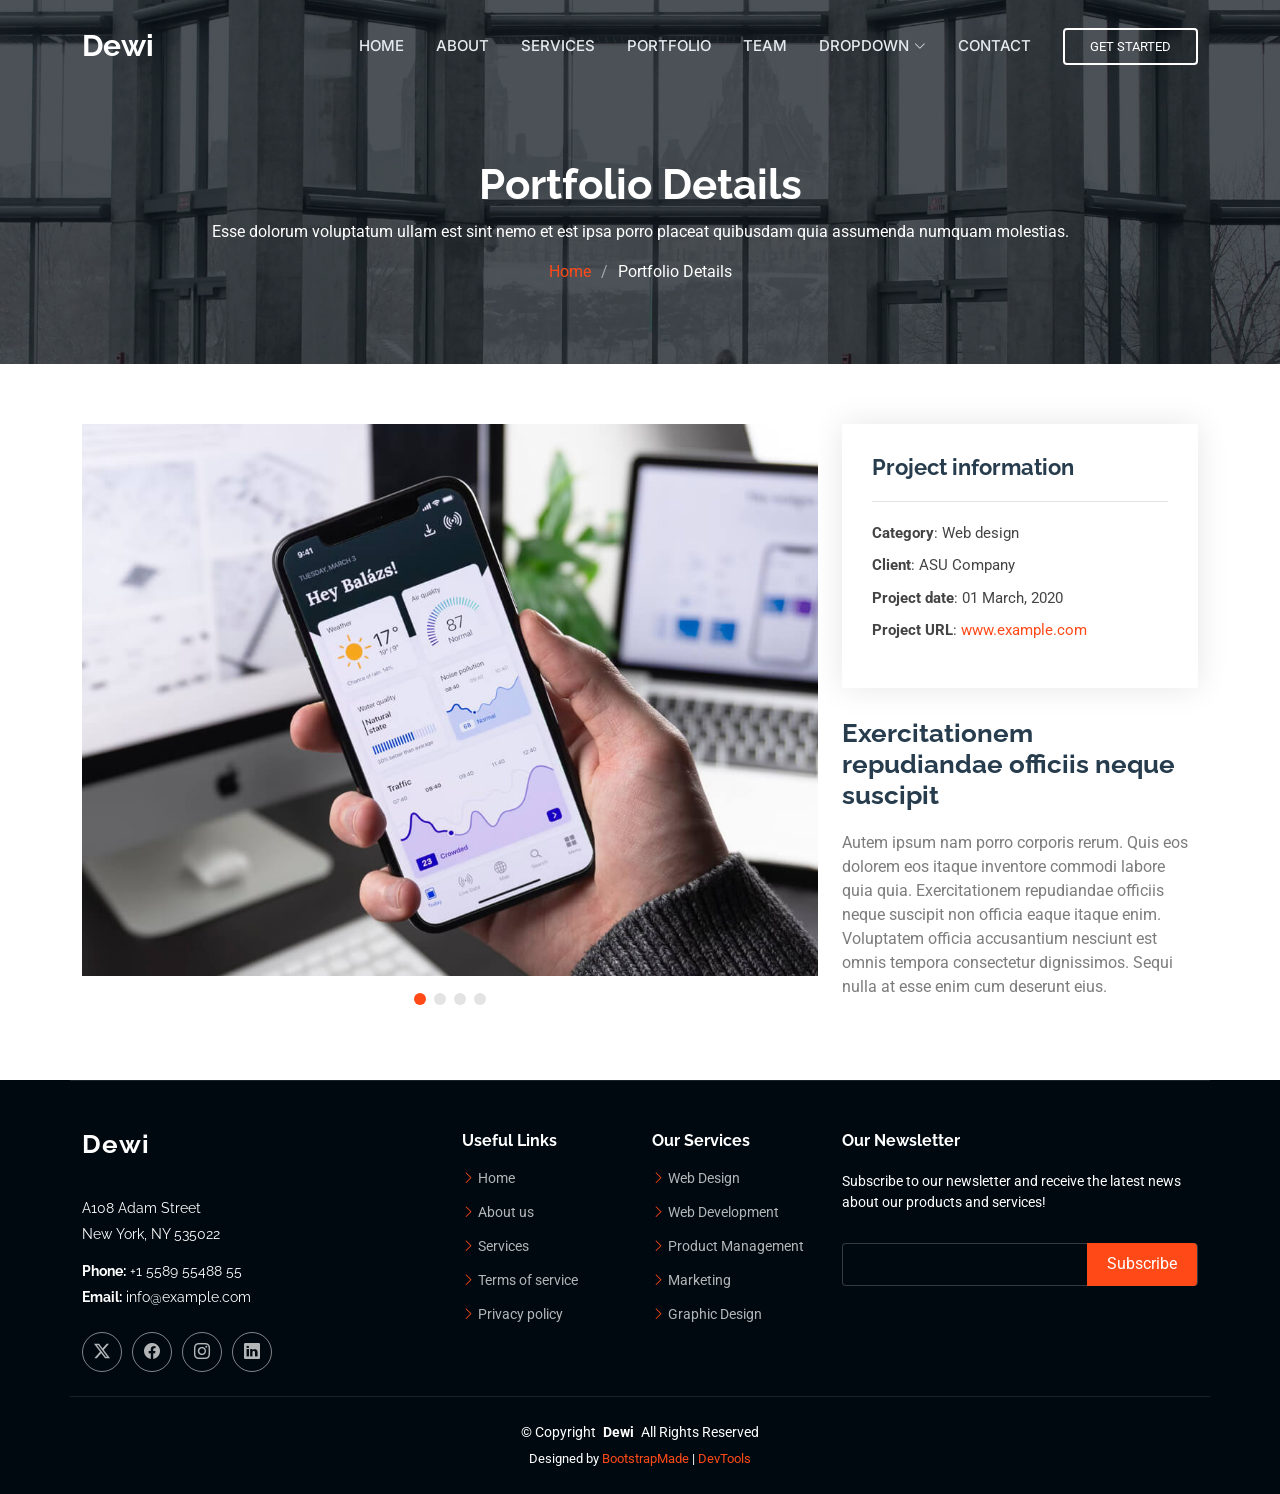
<file: portfolio-details.html>
<!DOCTYPE html>
<html lang="en">

<head>
  <meta charset="utf-8">
  <meta content="width=device-width, initial-scale=1.0" name="viewport">
  <title>Portfolio Details - Dewi Bootstrap Template</title>
  <meta name="description" content="">
  <meta name="keywords" content="">

  <!-- Favicons -->
  <link href="assets/img/favicon.png" rel="icon">
  <link href="assets/img/apple-touch-icon.png" rel="apple-touch-icon">

  <!-- Fonts -->
  <link href="https://fonts.googleapis.com" rel="preconnect">
  <link href="https://fonts.gstatic.com" rel="preconnect" crossorigin>
  <link href="https://fonts.googleapis.com/css2?family=Roboto:ital,wght@0,100;0,300;0,400;0,500;0,700;0,900;1,100;1,300;1,400;1,500;1,700;1,900&family=Raleway:ital,wght@0,100;0,200;0,300;0,400;0,500;0,600;0,700;0,800;0,900;1,100;1,200;1,300;1,400;1,500;1,600;1,700;1,800;1,900&family=Inter:wght@100;200;300;400;500;600;700;800;900&display=swap" rel="stylesheet">

  <!-- Vendor CSS Files -->
  <link href="assets/vendor/bootstrap/css/bootstrap.min.css" rel="stylesheet">
  <link href="assets/vendor/bootstrap-icons/bootstrap-icons.css" rel="stylesheet">
  <link href="assets/vendor/aos/aos.css" rel="stylesheet">
  <link href="assets/vendor/glightbox/css/glightbox.min.css" rel="stylesheet">
  <link href="assets/vendor/swiper/swiper-bundle.min.css" rel="stylesheet">

  <!-- Main CSS File -->
  <link href="assets/css/main.css" rel="stylesheet">

  <!-- =======================================================
  * Template Name: Dewi
  * Template URL: https://bootstrapmade.com/dewi-free-multi-purpose-html-template/
  * Updated: Aug 07 2024 with Bootstrap v5.3.3
  * Author: BootstrapMade.com
  * License: https://bootstrapmade.com/license/
  ======================================================== -->
</head>

<body class="portfolio-details-page">

  <header id="header" class="header d-flex align-items-center fixed-top">
    <div class="container-fluid container-xl position-relative d-flex align-items-center">

      <a href="index.html" class="logo d-flex align-items-center me-auto">
        <!-- Uncomment the line below if you also wish to use an image logo -->
        <!-- <img src="assets/img/logo.png" alt=""> -->
        <h1 class="sitename">Dewi</h1>
      </a>

      <nav id="navmenu" class="navmenu">
        <ul>
          <li><a href="#hero">Home</a></li>
          <li><a href="#about">About</a></li>
          <li><a href="#services">Services</a></li>
          <li><a href="#portfolio">Portfolio</a></li>
          <li><a href="#team">Team</a></li>
          <li class="dropdown"><a href="#"><span>Dropdown</span> <i class="bi bi-chevron-down toggle-dropdown"></i></a>
            <ul>
              <li><a href="#">Dropdown 1</a></li>
              <li class="dropdown"><a href="#"><span>Deep Dropdown</span> <i class="bi bi-chevron-down toggle-dropdown"></i></a>
                <ul>
                  <li><a href="#">Deep Dropdown 1</a></li>
                  <li><a href="#">Deep Dropdown 2</a></li>
                  <li><a href="#">Deep Dropdown 3</a></li>
                  <li><a href="#">Deep Dropdown 4</a></li>
                  <li><a href="#">Deep Dropdown 5</a></li>
                </ul>
              </li>
              <li><a href="#">Dropdown 2</a></li>
              <li><a href="#">Dropdown 3</a></li>
              <li><a href="#">Dropdown 4</a></li>
            </ul>
          </li>
          <li><a href="#contact">Contact</a></li>
        </ul>
        <i class="mobile-nav-toggle d-xl-none bi bi-list"></i>
      </nav>

      <a class="cta-btn" href="index.html#about">Get Started</a>

    </div>
  </header>

  <main class="main">

    <!-- Page Title -->
    <div class="page-title dark-background" data-aos="fade" style="background-image: url(assets/img/page-title-bg.webp);">
      <div class="container position-relative">
        <h1>Portfolio Details</h1>
        <p>Esse dolorum voluptatum ullam est sint nemo et est ipsa porro placeat quibusdam quia assumenda numquam molestias.</p>
        <nav class="breadcrumbs">
          <ol>
            <li><a href="index.html">Home</a></li>
            <li class="current">Portfolio Details</li>
          </ol>
        </nav>
      </div>
    </div><!-- End Page Title -->

    <!-- Portfolio Details Section -->
    <section id="portfolio-details" class="portfolio-details section">

      <div class="container" data-aos="fade-up" data-aos-delay="100">

        <div class="row gy-4">

          <div class="col-lg-8">
            <div class="portfolio-details-slider swiper init-swiper">

              <script type="application/json" class="swiper-config">
                {
                  "loop": true,
                  "speed": 600,
                  "autoplay": {
                    "delay": 5000
                  },
                  "slidesPerView": "auto",
                  "pagination": {
                    "el": ".swiper-pagination",
                    "type": "bullets",
                    "clickable": true
                  }
                }
              </script>

              <div class="swiper-wrapper align-items-center">

                <div class="swiper-slide">
                  <img src="assets/img/portfolio/app-1.jpg" alt="">
                </div>

                <div class="swiper-slide">
                  <img src="assets/img/portfolio/product-1.jpg" alt="">
                </div>

                <div class="swiper-slide">
                  <img src="assets/img/portfolio/branding-1.jpg" alt="">
                </div>

                <div class="swiper-slide">
                  <img src="assets/img/portfolio/books-1.jpg" alt="">
                </div>

              </div>
              <div class="swiper-pagination"></div>
            </div>
          </div>

          <div class="col-lg-4">
            <div class="portfolio-info" data-aos="fade-up" data-aos-delay="200">
              <h3>Project information</h3>
              <ul>
                <li><strong>Category</strong>: Web design</li>
                <li><strong>Client</strong>: ASU Company</li>
                <li><strong>Project date</strong>: 01 March, 2020</li>
                <li><strong>Project URL</strong>: <a href="#">www.example.com</a></li>
              </ul>
            </div>
            <div class="portfolio-description" data-aos="fade-up" data-aos-delay="300">
              <h2>Exercitationem repudiandae officiis neque suscipit</h2>
              <p>
                Autem ipsum nam porro corporis rerum. Quis eos dolorem eos itaque inventore commodi labore quia quia. Exercitationem repudiandae officiis neque suscipit non officia eaque itaque enim. Voluptatem officia accusantium nesciunt est omnis tempora consectetur dignissimos. Sequi nulla at esse enim cum deserunt eius.
              </p>
            </div>
          </div>

        </div>

      </div>

    </section><!-- /Portfolio Details Section -->

  </main>

  <footer id="footer" class="footer dark-background">

    <div class="container footer-top">
      <div class="row gy-4">
        <div class="col-lg-4 col-md-6 footer-about">
          <a href="index.html" class="logo d-flex align-items-center">
            <span class="sitename">Dewi</span>
          </a>
          <div class="footer-contact pt-3">
            <p>A108 Adam Street</p>
            <p>New York, NY 535022</p>
            <p class="mt-3"><strong>Phone:</strong> <span>+1 5589 55488 55</span></p>
            <p><strong>Email:</strong> <span>info@example.com</span></p>
          </div>
          <div class="social-links d-flex mt-4">
            <a href=""><i class="bi bi-twitter-x"></i></a>
            <a href=""><i class="bi bi-facebook"></i></a>
            <a href=""><i class="bi bi-instagram"></i></a>
            <a href=""><i class="bi bi-linkedin"></i></a>
          </div>
        </div>

        <div class="col-lg-2 col-md-3 footer-links">
          <h4>Useful Links</h4>
          <ul>
            <li><i class="bi bi-chevron-right"></i> <a href="#">Home</a></li>
            <li><i class="bi bi-chevron-right"></i> <a href="#">About us</a></li>
            <li><i class="bi bi-chevron-right"></i> <a href="#">Services</a></li>
            <li><i class="bi bi-chevron-right"></i> <a href="#">Terms of service</a></li>
            <li><i class="bi bi-chevron-right"></i> <a href="#">Privacy policy</a></li>
          </ul>
        </div>

        <div class="col-lg-2 col-md-3 footer-links">
          <h4>Our Services</h4>
          <ul>
            <li><i class="bi bi-chevron-right"></i> <a href="#">Web Design</a></li>
            <li><i class="bi bi-chevron-right"></i> <a href="#">Web Development</a></li>
            <li><i class="bi bi-chevron-right"></i> <a href="#">Product Management</a></li>
            <li><i class="bi bi-chevron-right"></i> <a href="#">Marketing</a></li>
            <li><i class="bi bi-chevron-right"></i> <a href="#">Graphic Design</a></li>
          </ul>
        </div>

        <div class="col-lg-4 col-md-12 footer-newsletter">
          <h4>Our Newsletter</h4>
          <p>Subscribe to our newsletter and receive the latest news about our products and services!</p>
          <form action="forms/newsletter.php" method="post" class="php-email-form">
            <div class="newsletter-form"><input type="email" name="email"><input type="submit" value="Subscribe"></div>
            <div class="loading">Loading</div>
            <div class="error-message"></div>
            <div class="sent-message">Your subscription request has been sent. Thank you!</div>
          </form>
        </div>

      </div>
    </div>

    <div class="container copyright text-center mt-4">
      <p>© <span>Copyright</span> <strong class="px-1 sitename">Dewi</strong> <span>All Rights Reserved</span></p>
      <div class="credits">
        <!-- All the links in the footer should remain intact. -->
        <!-- You can delete the links only if you've purchased the pro version. -->
        <!-- Licensing information: https://bootstrapmade.com/license/ -->
        <!-- Purchase the pro version with working PHP/AJAX contact form: [buy-url] -->
        Designed by <a href="https://bootstrapmade.com/">BootstrapMade</a> | <a href="https://bootstrapmade.com/tools/">DevTools</a>
      </div>
    </div>

  </footer>

  <!-- Scroll Top -->
  <a href="#" id="scroll-top" class="scroll-top d-flex align-items-center justify-content-center"><i class="bi bi-arrow-up-short"></i></a>

  <!-- Preloader -->
  <div id="preloader"></div>

  <!-- Vendor JS Files -->
  <script src="assets/vendor/bootstrap/js/bootstrap.bundle.min.js"></script>
  <script src="assets/vendor/php-email-form/validate.js"></script>
  <script src="assets/vendor/aos/aos.js"></script>
  <script src="assets/vendor/glightbox/js/glightbox.min.js"></script>
  <script src="assets/vendor/purecounter/purecounter_vanilla.js"></script>
  <script src="assets/vendor/swiper/swiper-bundle.min.js"></script>
  <script src="assets/vendor/imagesloaded/imagesloaded.pkgd.min.js"></script>
  <script src="assets/vendor/isotope-layout/isotope.pkgd.min.js"></script>

  <!-- Main JS File -->
  <script src="assets/js/main.js"></script>

</body>

</html>
</file>
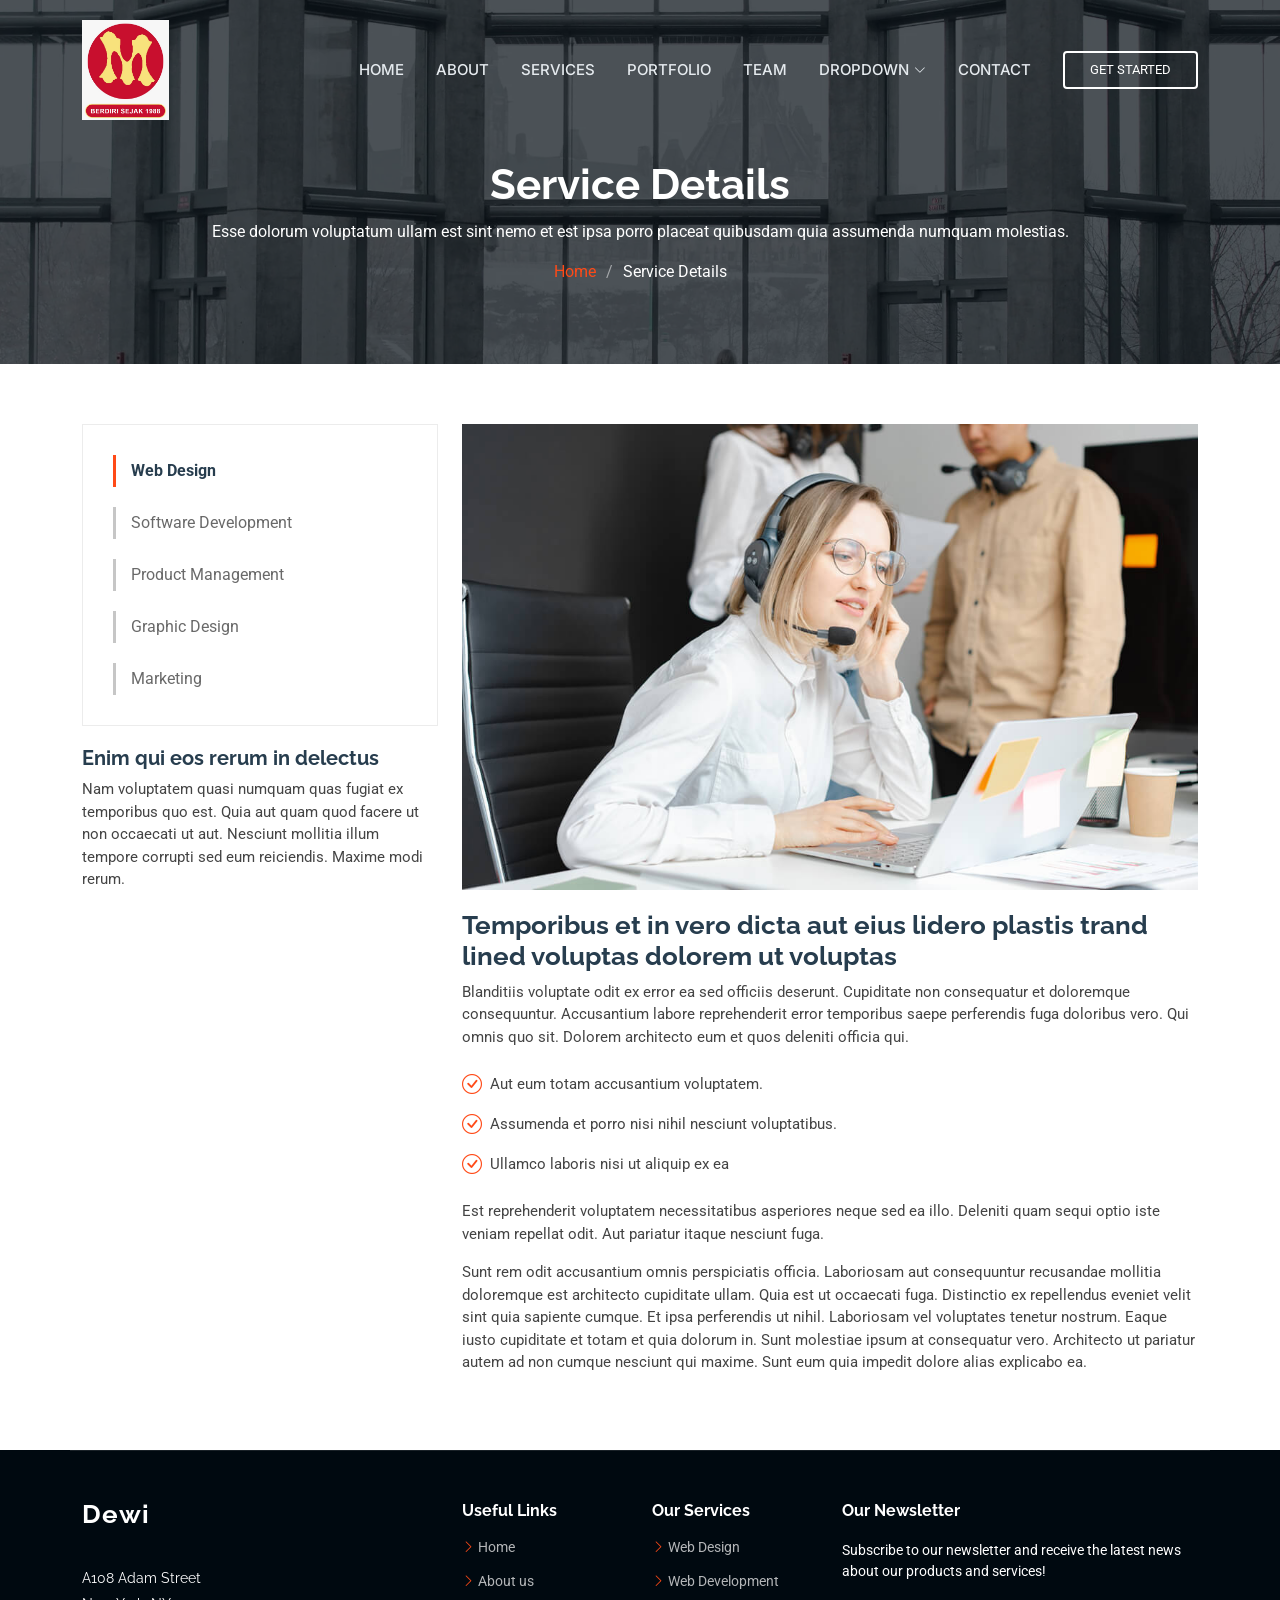
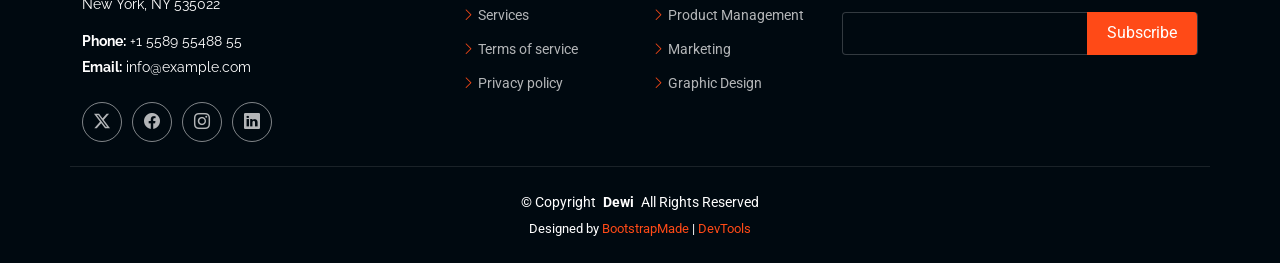
<file: service-details.html>
<!DOCTYPE html>
<html lang="en">

<head>
  <meta charset="utf-8">
  <meta content="width=device-width, initial-scale=1.0" name="viewport">
  <title>Service Details - Dewi Bootstrap Template</title>
  <meta name="description" content="">
  <meta name="keywords" content="">

  <!-- Favicons -->
  <link href="assets/img/favicon.png" rel="icon">
  <link href="assets/img/apple-touch-icon.png" rel="apple-touch-icon">

  <!-- Fonts -->
  <link href="https://fonts.googleapis.com" rel="preconnect">
  <link href="https://fonts.gstatic.com" rel="preconnect" crossorigin>
  <link href="https://fonts.googleapis.com/css2?family=Roboto:ital,wght@0,100;0,300;0,400;0,500;0,700;0,900;1,100;1,300;1,400;1,500;1,700;1,900&family=Raleway:ital,wght@0,100;0,200;0,300;0,400;0,500;0,600;0,700;0,800;0,900;1,100;1,200;1,300;1,400;1,500;1,600;1,700;1,800;1,900&family=Inter:wght@100;200;300;400;500;600;700;800;900&display=swap" rel="stylesheet">

  <!-- Vendor CSS Files -->
  <link href="assets/vendor/bootstrap/css/bootstrap.min.css" rel="stylesheet">
  <link href="assets/vendor/bootstrap-icons/bootstrap-icons.css" rel="stylesheet">
  <link href="assets/vendor/aos/aos.css" rel="stylesheet">
  <link href="assets/vendor/glightbox/css/glightbox.min.css" rel="stylesheet">
  <link href="assets/vendor/swiper/swiper-bundle.min.css" rel="stylesheet">

  <!-- Main CSS File -->
  <link href="assets/css/main.css" rel="stylesheet">

  <!-- =======================================================
  * Template Name: Dewi
  * Template URL: https://bootstrapmade.com/dewi-free-multi-purpose-html-template/
  * Updated: Aug 07 2024 with Bootstrap v5.3.3
  * Author: BootstrapMade.com
  * License: https://bootstrapmade.com/license/
  ======================================================== -->
</head>

<body class="service-details-page">

  <header id="header" class="header d-flex align-items-center fixed-top">
    <div class="container-fluid container-xl position-relative d-flex align-items-center">

      <a href="index.html" class="logo d-flex align-items-center me-auto">
      <img src="assets/img/Logo%20Monalisa.jpeg" alt="Monalisa Burger">
      </a>

      <nav id="navmenu" class="navmenu">
        <ul>
          <li><a href="#hero">Home</a></li>
          <li><a href="#about">About</a></li>
          <li><a href="#services">Services</a></li>
          <li><a href="#portfolio">Portfolio</a></li>
          <li><a href="#team">Team</a></li>
          <li class="dropdown"><a href="#"><span>Dropdown</span> <i class="bi bi-chevron-down toggle-dropdown"></i></a>
            <ul>
              <li><a href="#">Dropdown 1</a></li>
              <li class="dropdown"><a href="#"><span>Deep Dropdown</span> <i class="bi bi-chevron-down toggle-dropdown"></i></a>
                <ul>
                  <li><a href="#">Deep Dropdown 1</a></li>
                  <li><a href="#">Deep Dropdown 2</a></li>
                  <li><a href="#">Deep Dropdown 3</a></li>
                  <li><a href="#">Deep Dropdown 4</a></li>
                  <li><a href="#">Deep Dropdown 5</a></li>
                </ul>
              </li>
              <li><a href="#">Dropdown 2</a></li>
              <li><a href="#">Dropdown 3</a></li>
              <li><a href="#">Dropdown 4</a></li>
            </ul>
          </li>
          <li><a href="#contact">Contact</a></li>
        </ul>
        <i class="mobile-nav-toggle d-xl-none bi bi-list"></i>
      </nav>

      <a class="cta-btn" href="index.html#about">Get Started</a>

    </div>
  </header>

  <main class="main">

    <!-- Page Title -->
    <div class="page-title dark-background" data-aos="fade" style="background-image: url(assets/img/page-title-bg.webp);">
      <div class="container position-relative">
        <h1>Service Details</h1>
        <p>Esse dolorum voluptatum ullam est sint nemo et est ipsa porro placeat quibusdam quia assumenda numquam molestias.</p>
        <nav class="breadcrumbs">
          <ol>
            <li><a href="index.html">Home</a></li>
            <li class="current">Service Details</li>
          </ol>
        </nav>
      </div>
    </div><!-- End Page Title -->

    <!-- Service Details Section -->
    <section id="service-details" class="service-details section">

      <div class="container">

        <div class="row gy-4">

          <div class="col-lg-4" data-aos="fade-up" data-aos-delay="100">
            <div class="services-list">
              <a href="#" class="active">Web Design</a>
              <a href="#">Software Development</a>
              <a href="#">Product Management</a>
              <a href="#">Graphic Design</a>
              <a href="#">Marketing</a>
            </div>

            <h4>Enim qui eos rerum in delectus</h4>
            <p>Nam voluptatem quasi numquam quas fugiat ex temporibus quo est. Quia aut quam quod facere ut non occaecati ut aut. Nesciunt mollitia illum tempore corrupti sed eum reiciendis. Maxime modi rerum.</p>
          </div>

          <div class="col-lg-8" data-aos="fade-up" data-aos-delay="200">
            <img src="assets/img/services.jpg" alt="" class="img-fluid services-img">
            <h3>Temporibus et in vero dicta aut eius lidero plastis trand lined voluptas dolorem ut voluptas</h3>
            <p>
              Blanditiis voluptate odit ex error ea sed officiis deserunt. Cupiditate non consequatur et doloremque consequuntur. Accusantium labore reprehenderit error temporibus saepe perferendis fuga doloribus vero. Qui omnis quo sit. Dolorem architecto eum et quos deleniti officia qui.
            </p>
            <ul>
              <li><i class="bi bi-check-circle"></i> <span>Aut eum totam accusantium voluptatem.</span></li>
              <li><i class="bi bi-check-circle"></i> <span>Assumenda et porro nisi nihil nesciunt voluptatibus.</span></li>
              <li><i class="bi bi-check-circle"></i> <span>Ullamco laboris nisi ut aliquip ex ea</span></li>
            </ul>
            <p>
              Est reprehenderit voluptatem necessitatibus asperiores neque sed ea illo. Deleniti quam sequi optio iste veniam repellat odit. Aut pariatur itaque nesciunt fuga.
            </p>
            <p>
              Sunt rem odit accusantium omnis perspiciatis officia. Laboriosam aut consequuntur recusandae mollitia doloremque est architecto cupiditate ullam. Quia est ut occaecati fuga. Distinctio ex repellendus eveniet velit sint quia sapiente cumque. Et ipsa perferendis ut nihil. Laboriosam vel voluptates tenetur nostrum. Eaque iusto cupiditate et totam et quia dolorum in. Sunt molestiae ipsum at consequatur vero. Architecto ut pariatur autem ad non cumque nesciunt qui maxime. Sunt eum quia impedit dolore alias explicabo ea.
            </p>
          </div>

        </div>

      </div>

    </section><!-- /Service Details Section -->

  </main>

  <footer id="footer" class="footer dark-background">

    <div class="container footer-top">
      <div class="row gy-4">
        <div class="col-lg-4 col-md-6 footer-about">
          <a href="index.html" class="logo d-flex align-items-center">
            <span class="sitename">Dewi</span>
          </a>
          <div class="footer-contact pt-3">
            <p>A108 Adam Street</p>
            <p>New York, NY 535022</p>
            <p class="mt-3"><strong>Phone:</strong> <span>+1 5589 55488 55</span></p>
            <p><strong>Email:</strong> <span>info@example.com</span></p>
          </div>
          <div class="social-links d-flex mt-4">
            <a href=""><i class="bi bi-twitter-x"></i></a>
            <a href=""><i class="bi bi-facebook"></i></a>
            <a href=""><i class="bi bi-instagram"></i></a>
            <a href=""><i class="bi bi-linkedin"></i></a>
          </div>
        </div>

        <div class="col-lg-2 col-md-3 footer-links">
          <h4>Useful Links</h4>
          <ul>
            <li><i class="bi bi-chevron-right"></i> <a href="#">Home</a></li>
            <li><i class="bi bi-chevron-right"></i> <a href="#">About us</a></li>
            <li><i class="bi bi-chevron-right"></i> <a href="#">Services</a></li>
            <li><i class="bi bi-chevron-right"></i> <a href="#">Terms of service</a></li>
            <li><i class="bi bi-chevron-right"></i> <a href="#">Privacy policy</a></li>
          </ul>
        </div>

        <div class="col-lg-2 col-md-3 footer-links">
          <h4>Our Services</h4>
          <ul>
            <li><i class="bi bi-chevron-right"></i> <a href="#">Web Design</a></li>
            <li><i class="bi bi-chevron-right"></i> <a href="#">Web Development</a></li>
            <li><i class="bi bi-chevron-right"></i> <a href="#">Product Management</a></li>
            <li><i class="bi bi-chevron-right"></i> <a href="#">Marketing</a></li>
            <li><i class="bi bi-chevron-right"></i> <a href="#">Graphic Design</a></li>
          </ul>
        </div>

        <div class="col-lg-4 col-md-12 footer-newsletter">
          <h4>Our Newsletter</h4>
          <p>Subscribe to our newsletter and receive the latest news about our products and services!</p>
          <form action="forms/newsletter.php" method="post" class="php-email-form">
            <div class="newsletter-form"><input type="email" name="email"><input type="submit" value="Subscribe"></div>
            <div class="loading">Loading</div>
            <div class="error-message"></div>
            <div class="sent-message">Your subscription request has been sent. Thank you!</div>
          </form>
        </div>

      </div>
    </div>

    <div class="container copyright text-center mt-4">
      <p>© <span>Copyright</span> <strong class="px-1 sitename">Dewi</strong> <span>All Rights Reserved</span></p>
      <div class="credits">
        <!-- All the links in the footer should remain intact. -->
        <!-- You can delete the links only if you've purchased the pro version. -->
        <!-- Licensing information: https://bootstrapmade.com/license/ -->
        <!-- Purchase the pro version with working PHP/AJAX contact form: [buy-url] -->
        Designed by <a href="https://bootstrapmade.com/">BootstrapMade</a> | <a href="https://bootstrapmade.com/tools/">DevTools</a>
      </div>
    </div>

  </footer>

  <!-- Scroll Top -->
  <a href="#" id="scroll-top" class="scroll-top d-flex align-items-center justify-content-center"><i class="bi bi-arrow-up-short"></i></a>

  <!-- Preloader -->
  <div id="preloader"></div>

  <!-- Vendor JS Files -->
  <script src="assets/vendor/bootstrap/js/bootstrap.bundle.min.js"></script>
  <script src="assets/vendor/php-email-form/validate.js"></script>
  <script src="assets/vendor/aos/aos.js"></script>
  <script src="assets/vendor/glightbox/js/glightbox.min.js"></script>
  <script src="assets/vendor/purecounter/purecounter_vanilla.js"></script>
  <script src="assets/vendor/swiper/swiper-bundle.min.js"></script>
  <script src="assets/vendor/imagesloaded/imagesloaded.pkgd.min.js"></script>
  <script src="assets/vendor/isotope-layout/isotope.pkgd.min.js"></script>

  <!-- Main JS File -->
  <script src="assets/js/main.js"></script>

</body>

</html>
</file>
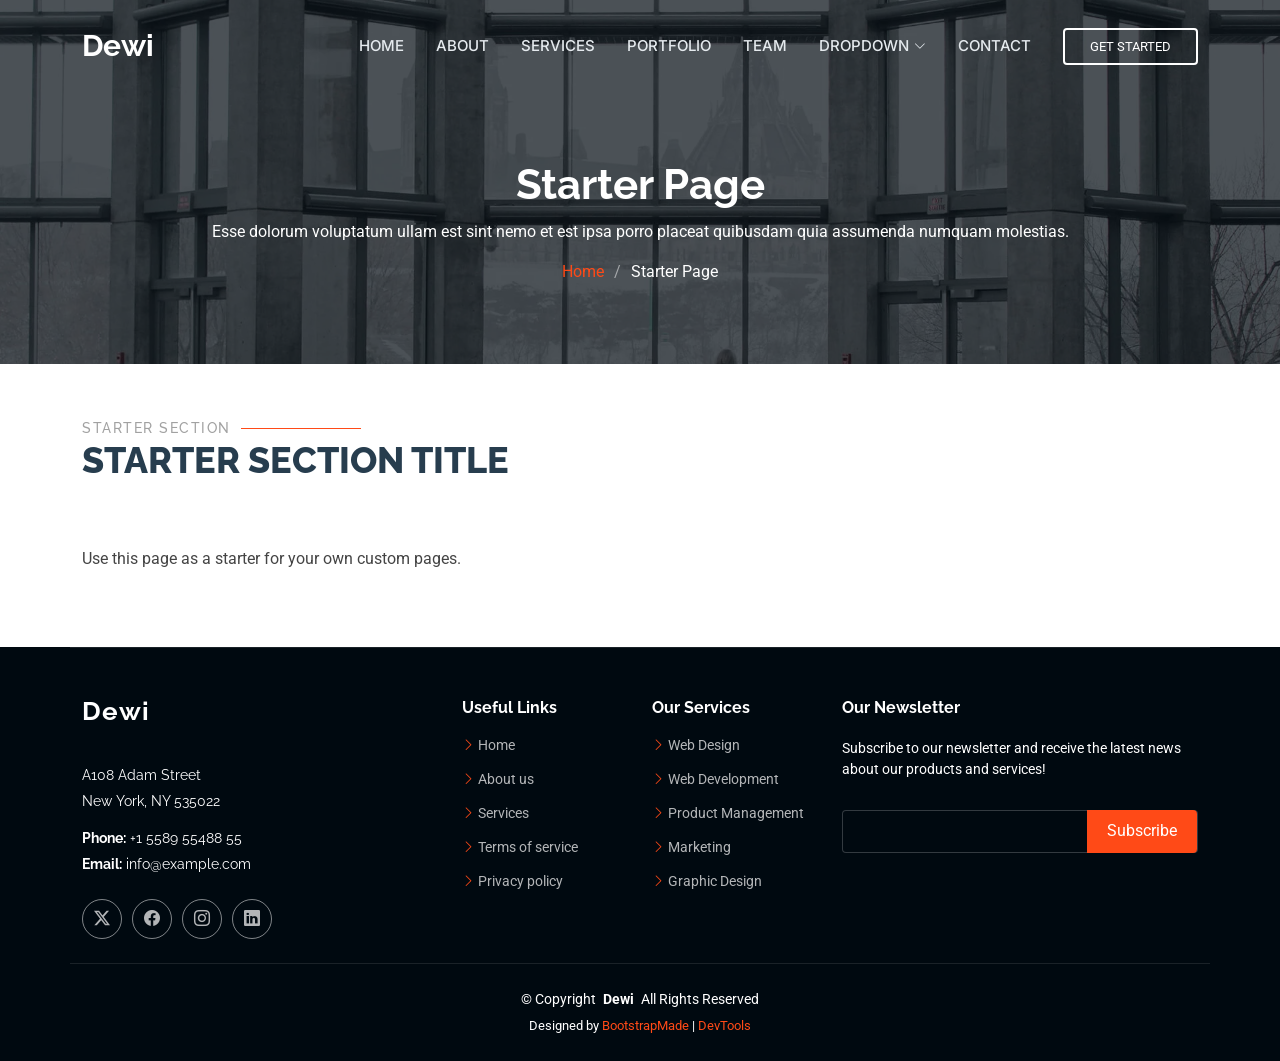
<file: starter-page.html>
<!DOCTYPE html>
<html lang="en">

<head>
  <meta charset="utf-8">
  <meta content="width=device-width, initial-scale=1.0" name="viewport">
  <title>Starter Page - Dewi Bootstrap Template</title>
  <meta name="description" content="">
  <meta name="keywords" content="">

  <!-- Favicons -->
  <link href="assets/img/favicon.png" rel="icon">
  <link href="assets/img/apple-touch-icon.png" rel="apple-touch-icon">

  <!-- Fonts -->
  <link href="https://fonts.googleapis.com" rel="preconnect">
  <link href="https://fonts.gstatic.com" rel="preconnect" crossorigin>
  <link href="https://fonts.googleapis.com/css2?family=Roboto:ital,wght@0,100;0,300;0,400;0,500;0,700;0,900;1,100;1,300;1,400;1,500;1,700;1,900&family=Raleway:ital,wght@0,100;0,200;0,300;0,400;0,500;0,600;0,700;0,800;0,900;1,100;1,200;1,300;1,400;1,500;1,600;1,700;1,800;1,900&family=Inter:wght@100;200;300;400;500;600;700;800;900&display=swap" rel="stylesheet">

  <!-- Vendor CSS Files -->
  <link href="assets/vendor/bootstrap/css/bootstrap.min.css" rel="stylesheet">
  <link href="assets/vendor/bootstrap-icons/bootstrap-icons.css" rel="stylesheet">
  <link href="assets/vendor/aos/aos.css" rel="stylesheet">
  <link href="assets/vendor/glightbox/css/glightbox.min.css" rel="stylesheet">
  <link href="assets/vendor/swiper/swiper-bundle.min.css" rel="stylesheet">

  <!-- Main CSS File -->
  <link href="assets/css/main.css" rel="stylesheet">

  <!-- =======================================================
  * Template Name: Dewi
  * Template URL: https://bootstrapmade.com/dewi-free-multi-purpose-html-template/
  * Updated: Aug 07 2024 with Bootstrap v5.3.3
  * Author: BootstrapMade.com
  * License: https://bootstrapmade.com/license/
  ======================================================== -->
</head>

<body class="starter-page-page">

  <header id="header" class="header d-flex align-items-center fixed-top">
    <div class="container-fluid container-xl position-relative d-flex align-items-center">

      <a href="index.html" class="logo d-flex align-items-center me-auto">
        <!-- Uncomment the line below if you also wish to use an image logo -->
        <!-- <img src="assets/img/logo.png" alt=""> -->
        <h1 class="sitename">Dewi</h1>
      </a>

      <nav id="navmenu" class="navmenu">
        <ul>
          <li><a href="#hero">Home</a></li>
          <li><a href="#about">About</a></li>
          <li><a href="#services">Services</a></li>
          <li><a href="#portfolio">Portfolio</a></li>
          <li><a href="#team">Team</a></li>
          <li class="dropdown"><a href="#"><span>Dropdown</span> <i class="bi bi-chevron-down toggle-dropdown"></i></a>
            <ul>
              <li><a href="#">Dropdown 1</a></li>
              <li class="dropdown"><a href="#"><span>Deep Dropdown</span> <i class="bi bi-chevron-down toggle-dropdown"></i></a>
                <ul>
                  <li><a href="#">Deep Dropdown 1</a></li>
                  <li><a href="#">Deep Dropdown 2</a></li>
                  <li><a href="#">Deep Dropdown 3</a></li>
                  <li><a href="#">Deep Dropdown 4</a></li>
                  <li><a href="#">Deep Dropdown 5</a></li>
                </ul>
              </li>
              <li><a href="#">Dropdown 2</a></li>
              <li><a href="#">Dropdown 3</a></li>
              <li><a href="#">Dropdown 4</a></li>
            </ul>
          </li>
          <li><a href="#contact">Contact</a></li>
        </ul>
        <i class="mobile-nav-toggle d-xl-none bi bi-list"></i>
      </nav>

      <a class="cta-btn" href="index.html#about">Get Started</a>

    </div>
  </header>

  <main class="main">

    <!-- Page Title -->
    <div class="page-title dark-background" data-aos="fade" style="background-image: url(assets/img/page-title-bg.webp);">
      <div class="container position-relative">
        <h1>Starter Page</h1>
        <p>Esse dolorum voluptatum ullam est sint nemo et est ipsa porro placeat quibusdam quia assumenda numquam molestias.</p>
        <nav class="breadcrumbs">
          <ol>
            <li><a href="index.html">Home</a></li>
            <li class="current">Starter Page</li>
          </ol>
        </nav>
      </div>
    </div><!-- End Page Title -->

    <!-- Starter Section Section -->
    <section id="starter-section" class="starter-section section">

      <!-- Section Title -->
      <div class="container section-title" data-aos="fade-up">
        <h2>Starter Section</h2>
        <p>Starter Section Title<br></p>
      </div><!-- End Section Title -->

      <div class="container" data-aos="fade-up">
        <p>Use this page as a starter for your own custom pages.</p>
      </div>

    </section><!-- /Starter Section Section -->

  </main>

  <footer id="footer" class="footer dark-background">

    <div class="container footer-top">
      <div class="row gy-4">
        <div class="col-lg-4 col-md-6 footer-about">
          <a href="index.html" class="logo d-flex align-items-center">
            <span class="sitename">Dewi</span>
          </a>
          <div class="footer-contact pt-3">
            <p>A108 Adam Street</p>
            <p>New York, NY 535022</p>
            <p class="mt-3"><strong>Phone:</strong> <span>+1 5589 55488 55</span></p>
            <p><strong>Email:</strong> <span>info@example.com</span></p>
          </div>
          <div class="social-links d-flex mt-4">
            <a href=""><i class="bi bi-twitter-x"></i></a>
            <a href=""><i class="bi bi-facebook"></i></a>
            <a href=""><i class="bi bi-instagram"></i></a>
            <a href=""><i class="bi bi-linkedin"></i></a>
          </div>
        </div>

        <div class="col-lg-2 col-md-3 footer-links">
          <h4>Useful Links</h4>
          <ul>
            <li><i class="bi bi-chevron-right"></i> <a href="#">Home</a></li>
            <li><i class="bi bi-chevron-right"></i> <a href="#">About us</a></li>
            <li><i class="bi bi-chevron-right"></i> <a href="#">Services</a></li>
            <li><i class="bi bi-chevron-right"></i> <a href="#">Terms of service</a></li>
            <li><i class="bi bi-chevron-right"></i> <a href="#">Privacy policy</a></li>
          </ul>
        </div>

        <div class="col-lg-2 col-md-3 footer-links">
          <h4>Our Services</h4>
          <ul>
            <li><i class="bi bi-chevron-right"></i> <a href="#">Web Design</a></li>
            <li><i class="bi bi-chevron-right"></i> <a href="#">Web Development</a></li>
            <li><i class="bi bi-chevron-right"></i> <a href="#">Product Management</a></li>
            <li><i class="bi bi-chevron-right"></i> <a href="#">Marketing</a></li>
            <li><i class="bi bi-chevron-right"></i> <a href="#">Graphic Design</a></li>
          </ul>
        </div>

        <div class="col-lg-4 col-md-12 footer-newsletter">
          <h4>Our Newsletter</h4>
          <p>Subscribe to our newsletter and receive the latest news about our products and services!</p>
          <form action="forms/newsletter.php" method="post" class="php-email-form">
            <div class="newsletter-form"><input type="email" name="email"><input type="submit" value="Subscribe"></div>
            <div class="loading">Loading</div>
            <div class="error-message"></div>
            <div class="sent-message">Your subscription request has been sent. Thank you!</div>
          </form>
        </div>

      </div>
    </div>

    <div class="container copyright text-center mt-4">
      <p>© <span>Copyright</span> <strong class="px-1 sitename">Dewi</strong> <span>All Rights Reserved</span></p>
      <div class="credits">
        <!-- All the links in the footer should remain intact. -->
        <!-- You can delete the links only if you've purchased the pro version. -->
        <!-- Licensing information: https://bootstrapmade.com/license/ -->
        <!-- Purchase the pro version with working PHP/AJAX contact form: [buy-url] -->
        Designed by <a href="https://bootstrapmade.com/">BootstrapMade</a> | <a href="https://bootstrapmade.com/tools/">DevTools</a>
      </div>
    </div>

  </footer>

  <!-- Scroll Top -->
  <a href="#" id="scroll-top" class="scroll-top d-flex align-items-center justify-content-center"><i class="bi bi-arrow-up-short"></i></a>

  <!-- Preloader -->
  <div id="preloader"></div>

  <!-- Vendor JS Files -->
  <script src="assets/vendor/bootstrap/js/bootstrap.bundle.min.js"></script>
  <script src="assets/vendor/php-email-form/validate.js"></script>
  <script src="assets/vendor/aos/aos.js"></script>
  <script src="assets/vendor/glightbox/js/glightbox.min.js"></script>
  <script src="assets/vendor/purecounter/purecounter_vanilla.js"></script>
  <script src="assets/vendor/swiper/swiper-bundle.min.js"></script>
  <script src="assets/vendor/imagesloaded/imagesloaded.pkgd.min.js"></script>
  <script src="assets/vendor/isotope-layout/isotope.pkgd.min.js"></script>

  <!-- Main JS File -->
  <script src="assets/js/main.js"></script>

</body>

</html>
</file>
<file: assets/css/main.css>
/**
* Template Name: Dewi
* Template URL: https://bootstrapmade.com/dewi-free-multi-purpose-html-template/
* Updated: Aug 07 2024 with Bootstrap v5.3.3
* Author: BootstrapMade.com
* License: https://bootstrapmade.com/license/
*/

/*--------------------------------------------------------------
# Font & Color Variables
# Help: https://bootstrapmade.com/color-system/
--------------------------------------------------------------*/
/* Fonts */
:root {
  --default-font: "Roboto",  system-ui, -apple-system, "Segoe UI", Roboto, "Helvetica Neue", Arial, "Noto Sans", "Liberation Sans", sans-serif, "Apple Color Emoji", "Segoe UI Emoji", "Segoe UI Symbol", "Noto Color Emoji";
  --heading-font: "Raleway",  sans-serif;
  --nav-font: "Inter",  sans-serif;
}

/* Global Colors - The following color variables are used throughout the website. Updating them here will change the color scheme of the entire website */
:root { 
  --background-color: #ffffff; /* Background color for the entire website, including individual sections */
  --default-color: #444444; /* Default color used for the majority of the text content across the entire website */
  --heading-color: #273d4e; /* Color for headings, subheadings and title throughout the website */
  --accent-color: #ff4a17; /* Accent color that represents your brand on the website. It's used for buttons, links, and other elements that need to stand out */
  --surface-color: #ffffff; /* The surface color is used as a background of boxed elements within sections, such as cards, icon boxes, or other elements that require a visual separation from the global background. */
  --contrast-color: #ffffff; /* Contrast color for text, ensuring readability against backgrounds of accent, heading, or default colors. */
}

/* Nav Menu Colors - The following color variables are used specifically for the navigation menu. They are separate from the global colors to allow for more customization options */
:root {
  --nav-color: #e5eaee;  /* The default color of the main navmenu links */
  --nav-hover-color: #ff4a17; /* Applied to main navmenu links when they are hovered over or active */
  --nav-mobile-background-color: #ffffff; /* Used as the background color for mobile navigation menu */
  --nav-dropdown-background-color: #ffffff; /* Used as the background color for dropdown items that appear when hovering over primary navigation items */
  --nav-dropdown-color: #444444; /* Used for navigation links of the dropdown items in the navigation menu. */
  --nav-dropdown-hover-color: #ff4a17; /* Similar to --nav-hover-color, this color is applied to dropdown navigation links when they are hovered over. */
}

/* Color Presets - These classes override global colors when applied to any section or element, providing reuse of the sam color scheme. */

.light-background {
  --background-color: #f1f4fa;
  --surface-color: #ffffff;
}

.dark-background {
  --background-color: #000910;
  --default-color: #ffffff;
  --heading-color: #ffffff;
  --surface-color: #28323a;
  --contrast-color: #ffffff;
}

/* Smooth scroll */
:root {
  scroll-behavior: smooth;
}

/*--------------------------------------------------------------
# General Styling & Shared Classes
--------------------------------------------------------------*/
body {
  color: var(--default-color);
  background-color: var(--background-color);
  font-family: var(--default-font);
}

a {
  color: var(--accent-color);
  text-decoration: none;
  transition: 0.3s;
}

a:hover {
  color: color-mix(in srgb, var(--accent-color), transparent 25%);
  text-decoration: none;
}

h1,
h2,
h3,
h4,
h5,
h6 {
  color: var(--heading-color);
  font-family: var(--heading-font);
}

/* PHP Email Form Messages
------------------------------*/
.php-email-form .error-message {
  display: none;
  background: #df1529;
  color: #ffffff;
  text-align: left;
  padding: 15px;
  margin-bottom: 24px;
  font-weight: 600;
}

.php-email-form .sent-message {
  display: none;
  color: #ffffff;
  background: #059652;
  text-align: center;
  padding: 15px;
  margin-bottom: 24px;
  font-weight: 600;
}

.php-email-form .loading {
  display: none;
  background: var(--surface-color);
  text-align: center;
  padding: 15px;
  margin-bottom: 24px;
}

.php-email-form .loading:before {
  content: "";
  display: inline-block;
  border-radius: 50%;
  width: 24px;
  height: 24px;
  margin: 0 10px -6px 0;
  border: 3px solid var(--accent-color);
  border-top-color: var(--surface-color);
  animation: php-email-form-loading 1s linear infinite;
}

@keyframes php-email-form-loading {
  0% {
    transform: rotate(0deg);
  }

  100% {
    transform: rotate(360deg);
  }
}

/* Pulsating Play Button
------------------------------*/
.pulsating-play-btn {
  width: 94px;
  height: 94px;
  background: radial-gradient(var(--accent-color) 50%, color-mix(in srgb, var(--accent-color), transparent 75%) 52%);
  border-radius: 50%;
  display: block;
  position: relative;
  overflow: hidden;
}

.pulsating-play-btn:before {
  content: "";
  position: absolute;
  width: 120px;
  height: 120px;
  animation-delay: 0s;
  animation: pulsate-play-btn 2s;
  animation-direction: forwards;
  animation-iteration-count: infinite;
  animation-timing-function: steps;
  opacity: 1;
  border-radius: 50%;
  border: 5px solid color-mix(in srgb, var(--accent-color), transparent 30%);
  top: -15%;
  left: -15%;
  background: rgba(198, 16, 0, 0);
}

.pulsating-play-btn:after {
  content: "";
  position: absolute;
  left: 50%;
  top: 50%;
  transform: translateX(-40%) translateY(-50%);
  width: 0;
  height: 0;
  border-top: 10px solid transparent;
  border-bottom: 10px solid transparent;
  border-left: 15px solid #fff;
  z-index: 100;
  transition: all 400ms cubic-bezier(0.55, 0.055, 0.675, 0.19);
}

.pulsating-play-btn:hover:before {
  content: "";
  position: absolute;
  left: 50%;
  top: 50%;
  transform: translateX(-40%) translateY(-50%);
  width: 0;
  height: 0;
  border: none;
  border-top: 10px solid transparent;
  border-bottom: 10px solid transparent;
  border-left: 15px solid #fff;
  z-index: 200;
  animation: none;
  border-radius: 0;
}

.pulsating-play-btn:hover:after {
  border-left: 15px solid var(--accent-color);
  transform: scale(20);
}

@keyframes pulsate-play-btn {
  0% {
    transform: scale(0.6, 0.6);
    opacity: 1;
  }

  100% {
    transform: scale(1, 1);
    opacity: 0;
  }
}

/*--------------------------------------------------------------
# Global Header
--------------------------------------------------------------*/
.header {
  --background-color: rgba(0, 0, 0, 0);
  --default-color: #ffffff;
  --heading-color: #ffffff;
  color: var(--default-color);
  background-color: var(--background-color);
  padding: 20px 0;
  transition: all 0.5s;
  z-index: 997;
}

.header .logo {
  line-height: 1;
}

header .logo img {
  max-height: 100px;
  width: auto;
  object-fit: contain;
}

.header .logo h1 {
  font-size: 30px;
  margin: 0;
  font-weight: 700;
  color: var(--heading-color);
}

.header .cta-btn,
.header .cta-btn:focus {
  color: var(--contrast-color);
  font-size: 13px;
  padding: 7px 25px;
  margin: 0 0 0 30px;
  border-radius: 4px;
  transition: 0.3s;
  text-transform: uppercase;
  border: 2px solid var(--contrast-color);
}

.header .cta-btn:hover,
.header .cta-btn:focus:hover {
  color: var(--contrast-color);
  background: var(--accent-color);
  border-color: var(--accent-color);
}

@media (max-width: 1200px) {
  .header .logo {
    order: 1;
  }

  .header .cta-btn {
    order: 2;
    margin: 0 15px 0 0;
    padding: 6px 15px;
  }

  .header .navmenu {
    order: 3;
  }
}

.scrolled .header {
  box-shadow: 0px 0 18px rgba(0, 0, 0, 0.1);
}

/* Global Header on Scroll
------------------------------*/
.scrolled .header {
  --background-color: rgba(21, 34, 43, 0.85);
}

/*--------------------------------------------------------------
# Navigation Menu
--------------------------------------------------------------*/
/* Desktop Navigation */
@media (min-width: 1200px) {
  .navmenu {
    padding: 0;
  }

  .navmenu ul {
    margin: 0;
    padding: 0;
    display: flex;
    list-style: none;
    align-items: center;
  }

  .navmenu li {
    position: relative;
  }

  .navmenu>ul>li {
    white-space: nowrap;
    padding: 15px 14px;
  }

  .navmenu>ul>li:last-child {
    padding-right: 0;
  }

  .navmenu a,
  .navmenu a:focus {
    color: var(--nav-color);
    font-size: 13px;
    padding: 0 2px;
    font-family: var(--nav-font);
    font-weight: 500;
    display: flex;
    align-items: center;
    justify-content: space-between;
    white-space: nowrap;
    transition: 0.3s;
    position: relative;
    text-transform: uppercase;
  }

  .navmenu a i,
  .navmenu a:focus i {
    font-size: 12px;
    line-height: 0;
    margin-left: 5px;
    transition: 0.3s;
  }

  .navmenu>ul>li>a:before {
    content: "";
    position: absolute;
    height: 2px;
    bottom: -6px;
    left: 0;
    background-color: var(--nav-hover-color);
    visibility: hidden;
    width: 0px;
    transition: all 0.3s ease-in-out 0s;
  }

  .navmenu a:hover:before,
  .navmenu li:hover>a:before,
  .navmenu .active:before {
    visibility: visible;
    width: 100%;
  }

  .navmenu li:hover>a,
  .navmenu .active,
  .navmenu .active:focus {
    color: color-mix(in srgb, var(--nav-color) 90%, white 15%);
  }

  .navmenu .dropdown ul {
    margin: 0;
    padding: 10px 0;
    background: var(--nav-dropdown-background-color);
    display: block;
    position: absolute;
    visibility: hidden;
    left: 14px;
    top: 130%;
    opacity: 0;
    transition: 0.3s;
    border-radius: 4px;
    z-index: 99;
    box-shadow: 0px 0px 30px rgba(0, 0, 0, 0.1);
  }

  .navmenu .dropdown ul li {
    min-width: 200px;
  }

  .navmenu .dropdown ul a {
    padding: 10px 20px;
    font-size: 15px;
    text-transform: none;
    color: var(--nav-dropdown-color);
  }

  .navmenu .dropdown ul a i {
    font-size: 12px;
  }

  .navmenu .dropdown ul a:hover,
  .navmenu .dropdown ul .active:hover,
  .navmenu .dropdown ul li:hover>a {
    color: var(--nav-dropdown-hover-color);
  }

  .navmenu .dropdown:hover>ul {
    opacity: 1;
    top: 100%;
    visibility: visible;
  }

  .navmenu .dropdown .dropdown ul {
    top: 0;
    left: -90%;
    visibility: hidden;
  }

  .navmenu .dropdown .dropdown:hover>ul {
    opacity: 1;
    top: 0;
    left: -100%;
    visibility: visible;
  }
}

/* Mobile Navigation */
@media (max-width: 1199px) {
  .mobile-nav-toggle {
    color: var(--nav-color);
    font-size: 28px;
    line-height: 0;
    margin-right: 10px;
    cursor: pointer;
    transition: color 0.3s;
  }

  .navmenu {
    padding: 0;
    z-index: 9997;
  }

  .navmenu ul {
    display: none;
    list-style: none;
    position: absolute;
    inset: 60px 20px 20px 20px;
    padding: 10px 0;
    margin: 0;
    border-radius: 6px;
    background-color: var(--nav-mobile-background-color);
    border: 1px solid color-mix(in srgb, var(--default-color), transparent 90%);
    box-shadow: none;
    overflow-y: auto;
    transition: 0.3s;
    z-index: 9998;
  }

  .navmenu a,
  .navmenu a:focus {
    color: var(--nav-dropdown-color);
    padding: 10px 20px;
    font-family: var(--nav-font);
    font-size: 17px;
    font-weight: 500;
    display: flex;
    align-items: center;
    justify-content: space-between;
    white-space: nowrap;
    transition: 0.3s;
  }

  .navmenu a i,
  .navmenu a:focus i {
    font-size: 12px;
    line-height: 0;
    margin-left: 5px;
    width: 30px;
    height: 30px;
    display: flex;
    align-items: center;
    justify-content: center;
    border-radius: 50%;
    transition: 0.3s;
    background-color: color-mix(in srgb, var(--accent-color), transparent 90%);
  }

  .navmenu a i:hover,
  .navmenu a:focus i:hover {
    background-color: var(--accent-color);
    color: var(--contrast-color);
  }

  .navmenu a:hover,
  .navmenu .active,
  .navmenu .active:focus {
    color: var(--nav-dropdown-hover-color);
  }

  .navmenu .active i,
  .navmenu .active:focus i {
    background-color: var(--accent-color);
    color: var(--contrast-color);
    transform: rotate(180deg);
  }

  .navmenu .dropdown ul {
    position: static;
    display: none;
    z-index: 99;
    padding: 10px 0;
    margin: 10px 20px;
    background-color: var(--nav-dropdown-background-color);
    transition: all 0.5s ease-in-out;
  }

  .navmenu .dropdown ul ul {
    background-color: rgba(33, 37, 41, 0.1);
  }

  .navmenu .dropdown>.dropdown-active {
    display: block;
    background-color: rgba(33, 37, 41, 0.03);
  }

  .mobile-nav-active {
    overflow: hidden;
  }

  .mobile-nav-active .mobile-nav-toggle {
    color: #fff;
    position: absolute;
    font-size: 32px;
    top: 15px;
    right: 15px;
    margin-right: 0;
    z-index: 9999;
  }

  .mobile-nav-active .navmenu {
    position: fixed;
    overflow: hidden;
    inset: 0;
    background: rgba(33, 37, 41, 0.8);
    transition: 0.3s;
  }

  .mobile-nav-active .navmenu>ul {
    display: block;
  }
}

/* About Section */
.about p {
  text-align: justify;
}
.about ul li span {
  display: inline-block;
  text-align: justify;
}
/*--------------------------------------------------------------
# Global Footer
--------------------------------------------------------------*/
.footer {
  color: var(--default-color);
  background-color: var(--background-color);
  font-size: 14px;
  position: relative;
}

.footer .footer-top {
  padding-top: 50px;
  border-top: 1px solid color-mix(in srgb, var(--default-color), transparent 90%);
}

.footer .footer-about .logo {
  line-height: 1;
  margin-bottom: 25px;
}

.footer .footer-about .logo img {
  max-height: 40px;
  margin-right: 6px;
}

.footer .footer-about .logo span {
  font-size: 26px;
  font-weight: 700;
  letter-spacing: 1px;
  font-family: var(--heading-font);
  color: var(--heading-color);
}

.footer .footer-about p {
  font-size: 14px;
  font-family: var(--heading-font);
}

.footer .social-links a {
  display: flex;
  align-items: center;
  justify-content: center;
  width: 40px;
  height: 40px;
  border-radius: 50%;
  border: 1px solid color-mix(in srgb, var(--default-color), transparent 50%);
  font-size: 16px;
  color: color-mix(in srgb, var(--default-color), transparent 30%);
  margin-right: 10px;
  transition: 0.3s;
}

.footer .social-links a:hover {
  color: var(--accent-color);
  border-color: var(--accent-color);
}

.footer h4 {
  font-size: 16px;
  font-weight: bold;
  position: relative;
  padding-bottom: 12px;
}

.footer .footer-links {
  margin-bottom: 30px;
}

.footer .footer-links ul {
  list-style: none;
  padding: 0;
  margin: 0;
}

.footer .footer-links ul i {
  padding-right: 3px;
  font-size: 13px;
  line-height: 0;
  color: var(--accent-color);
}

.footer .footer-links ul li {
  padding: 10px 0;
  display: flex;
  align-items: center;
}

.footer .footer-links ul li:first-child {
  padding-top: 0;
}

.footer .footer-links ul a {
  color: color-mix(in srgb, var(--default-color), transparent 30%);
  display: inline-block;
  line-height: 1;
}

.footer .footer-links ul a:hover {
  color: var(--accent-color);
}

.footer .footer-contact p {
  margin-bottom: 5px;
}

.footer .footer-newsletter .newsletter-form {
  margin-top: 30px;
  margin-bottom: 15px;
  padding: 6px 8px;
  position: relative;
  border-radius: 4px;
  border: 1px solid color-mix(in srgb, var(--default-color), transparent 80%);
  display: flex;
  background-color: var(--background-color);
  transition: 0.3s;
}

.footer .footer-newsletter .newsletter-form:focus-within {
  border-color: var(--accent-color);
}

.footer .footer-newsletter .newsletter-form input[type=email] {
  border: 0;
  padding: 4px;
  width: 100%;
  background-color: var(--background-color);
  color: var(--default-color);
}

.footer .footer-newsletter .newsletter-form input[type=email]:focus-visible {
  outline: none;
}

.footer .footer-newsletter .newsletter-form input[type=submit] {
  border: 0;
  font-size: 16px;
  padding: 0 20px;
  margin: -7px -8px -7px 0;
  background: var(--accent-color);
  color: var(--contrast-color);
  transition: 0.3s;
  border-radius: 0 4px 4px 0;
}

.footer .footer-newsletter .newsletter-form input[type=submit]:hover {
  background: color-mix(in srgb, var(--accent-color), transparent 20%);
}

.footer .copyright {
  padding: 25px 0;
  border-top: 1px solid color-mix(in srgb, var(--default-color), transparent 90%);
}

.footer .copyright p {
  margin-bottom: 0;
}

.footer .credits {
  margin-top: 6px;
  font-size: 13px;
}

/*--------------------------------------------------------------
# Preloader
--------------------------------------------------------------*/
#preloader {
  position: fixed;
  inset: 0;
  z-index: 999999;
  overflow: hidden;
  background: var(--background-color);
  transition: all 0.6s ease-out;
}

#preloader:before {
  content: "";
  position: fixed;
  top: calc(50% - 30px);
  left: calc(50% - 30px);
  border: 6px solid #ffffff;
  border-color: var(--accent-color) transparent var(--accent-color) transparent;
  border-radius: 50%;
  width: 60px;
  height: 60px;
  animation: animate-preloader 1.5s linear infinite;
}

@keyframes animate-preloader {
  0% {
    transform: rotate(0deg);
  }

  100% {
    transform: rotate(360deg);
  }
}

/*--------------------------------------------------------------
# Scroll Top Button
--------------------------------------------------------------*/
.scroll-top {
  position: fixed;
  visibility: hidden;
  opacity: 0;
  right: 15px;
  bottom: 15px;
  z-index: 99999;
  background-color: var(--accent-color);
  width: 40px;
  height: 40px;
  border-radius: 4px;
  transition: all 0.4s;
}

.scroll-top i {
  font-size: 24px;
  color: var(--contrast-color);
  line-height: 0;
}

.scroll-top:hover {
  background-color: color-mix(in srgb, var(--accent-color), transparent 20%);
  color: var(--contrast-color);
}

.scroll-top.active {
  visibility: visible;
  opacity: 1;
}

/*--------------------------------------------------------------
# Disable aos animation delay on mobile devices
--------------------------------------------------------------*/
@media screen and (max-width: 768px) {
  [data-aos-delay] {
    transition-delay: 0 !important;
  }
}

/*--------------------------------------------------------------
# Global Page Titles & Breadcrumbs
--------------------------------------------------------------*/
.page-title {
  color: var(--default-color);
  background-color: var(--background-color);
  background-size: cover;
  background-position: center;
  background-repeat: no-repeat;
  padding: 160px 0 80px 0;
  text-align: center;
  position: relative;
}

.page-title:before {
  content: "";
  background: color-mix(in srgb, var(--background-color), transparent 30%);
  position: absolute;
  inset: 0;
}

.page-title h1 {
  font-size: 42px;
  font-weight: 700;
  margin-bottom: 10px;
}

.page-title .breadcrumbs ol {
  display: flex;
  flex-wrap: wrap;
  list-style: none;
  justify-content: center;
  padding: 0;
  margin: 0;
  font-size: 16px;
  font-weight: 400;
}

.page-title .breadcrumbs ol li+li {
  padding-left: 10px;
}

.page-title .breadcrumbs ol li+li::before {
  content: "/";
  display: inline-block;
  padding-right: 10px;
  color: color-mix(in srgb, var(--default-color), transparent 50%);
}

/*--------------------------------------------------------------
# Global Sections
--------------------------------------------------------------*/
section,
.section {
  color: var(--default-color);
  background-color: var(--background-color);
  padding: 60px 0;
  scroll-margin-top: 90px;
  overflow: clip;
}

@media (max-width: 1199px) {

  section,
  .section {
    scroll-margin-top: 76px;
  }
}

/*--------------------------------------------------------------
# Global Section Titles
--------------------------------------------------------------*/
.section-title {
  padding-bottom: 60px;
  position: relative;
}

.section-title h2 {
  font-size: 14px;
  font-weight: 500;
  padding: 0;
  line-height: 1px;
  margin: 0;
  letter-spacing: 1.5px;
  text-transform: uppercase;
  color: color-mix(in srgb, var(--default-color), transparent 50%);
  position: relative;
}

.section-title h2::after {
  content: "";
  width: 120px;
  height: 1px;
  display: inline-block;
  background: var(--accent-color);
  margin: 4px 10px;
}

.section-title p {
  color: var(--heading-color);
  margin: 0;
  font-size: 36px;
  font-weight: 800;
  text-transform: uppercase;
  font-family: var(--heading-font);
}

@media (max-width: 768px) {
  .section-title p {
    font-size: 24px;
  }
}

/*--------------------------------------------------------------
# Hero Section
--------------------------------------------------------------*/
.hero {
  width: 100%;
  min-height: 100vh;
  position: relative;
  padding: 80px 0;
  display: flex;
  align-items: center;
  justify-content: center;
}

.hero img {
  position: absolute;
  inset: 0;
  display: block;
  width: 100%;
  height: 100%;
  object-fit: cover;
  z-index: 1;
}

.hero:before {
  content: "";
  background: color-mix(in srgb, var(--background-color), transparent 65%);
  position: absolute;
  inset: 0;
  z-index: 2;
}

.hero .container {
  position: relative;
  z-index: 3;
}

.hero h2 {
  margin: 0;
  font-size: 48px;
  font-weight: 700;
  text-transform: uppercase;
}

.hero p {
  color: color-mix(in srgb, var(--default-color), transparent 20%);
  margin: 10px 0 0 0;
  font-size: 24px;
}

.hero .btn-get-started {
  background: var(--accent-color);
  color: var(--contrast-color);
  font-weight: 400;
  font-size: 14px;
  letter-spacing: 1px;
  display: inline-block;
  padding: 10px 30px;
  border-radius: 4px;
  transition: 0.3s;
  text-transform: uppercase;
}

.hero .btn-get-started:hover {
  background: color-mix(in srgb, var(--accent-color), transparent 20%);
}

.hero .btn-watch-video {
  font-size: 16px;
  transition: 0.5s;
  margin-left: 25px;
  font-weight: 400;
  color: var(--default-color);
}

.hero .btn-watch-video i {
  color: var(--accent-color);
  font-size: 32px;
  transition: 0.3s;
  line-height: 0;
  margin-right: 8px;
}

.hero .btn-watch-video:hover {
  color: var(--accent-color);
}

.hero .btn-watch-video:hover i {
  color: color-mix(in srgb, var(--accent-color), transparent 20%);
}

@media (max-width: 768px) {
  .hero h2 {
    font-size: 32px;
  }

  .hero p {
    font-size: 18px;
  }
}

/*--------------------------------------------------------------
# About Section
--------------------------------------------------------------*/
.about h3 {
  font-weight: 700;
  font-size: 28px;
  margin-bottom: 20px;
}

.about .fst-italic {
  color: color-mix(in srgb, var(--default-color), var(--contrast-color) 50%);
}

.about .content ul {
  list-style: none;
  padding: 0;
}

.about .content ul li {
  padding: 0 0 10px 30px;
  position: relative;
}

.about .content ul i {
  position: absolute;
  font-size: 20px;
  left: 0;
  top: -3px;
  color: var(--accent-color);
}

.about .content p:last-child {
  margin-bottom: 0;
}

.about .pulsating-play-btn {
  position: absolute;
  left: calc(50% - 47px);
  top: calc(50% - 47px);
}

/*--------------------------------------------------------------
# Stats Section
--------------------------------------------------------------*/
.stats .stats-item {
  background-color: var(--surface-color);
  box-shadow: 0px 0 30px rgba(0, 0, 0, 0.1);
  padding: 30px;
}

.stats .stats-item i {
  color: var(--accent-color);
  font-size: 42px;
  line-height: 0;
  margin-right: 20px;
}

.stats .stats-item span {
  color: var(--heading-color);
  font-size: 36px;
  display: block;
  font-weight: 600;
}

.stats .stats-item p {
  padding: 0;
  margin: 0;
  font-family: var(--heading-font);
  font-size: 16px;
}

/*--------------------------------------------------------------
# Services Section
--------------------------------------------------------------*/
.services .img {
  border-radius: 8px;
  overflow: hidden;
}

.services .img img {
  transition: 0.6s;
}

.services .details {
  background: color-mix(in srgb, var(--surface-color), transparent 5%);
  padding: 50px 30px;
  margin: -100px 30px 0 30px;
  transition: all ease-in-out 0.3s;
  position: relative;
  text-align: center;
  border-radius: 8px;
  box-shadow: 0px 0 25px rgba(0, 0, 0, 0.1);
}

.services .details .icon {
  margin: 0;
  width: 72px;
  height: 72px;
  background: var(--accent-color);
  color: var(--contrast-color);
  border: 6px solid var(--contrast-color);
  border-radius: 50px;
  display: flex;
  align-items: center;
  justify-content: center;
  margin-bottom: 20px;
  font-size: 28px;
  transition: ease-in-out 0.3s;
  position: absolute;
  top: -36px;
  left: calc(50% - 36px);
}

.services .details h3 {
  font-weight: 700;
  margin: 10px 0 15px 0;
  font-size: 22px;
  transition: ease-in-out 0.3s;
}

.services .details p {
  color: color-mix(in srgb, var(--default-color), transparent 10%);
  line-height: 24px;
  font-size: 14px;
  margin-bottom: 0;
}

.services .service-item:hover .details h3 {
  color: var(--accent-color);
}

.services .service-item:hover .details .icon {
  background: var(--surface-color);
  border: 2px solid var(--accent-color);
}

.services .service-item:hover .details .icon i {
  color: var(--accent-color);
}

.services .service-item:hover .img img {
  transform: scale(1.2);
}

/*--------------------------------------------------------------
# Clients Section
--------------------------------------------------------------*/
.clients {
  padding: 20px 0;
}

.clients .client-logo {
  display: flex;
  justify-content: center;
  align-items: center;
  overflow: hidden;
}

.clients .client-logo img {
  padding: 20px 40px;
  max-width: 90%;
  transition: 0.3s;
  opacity: 0.5;
  filter: grayscale(100);
}

.clients .client-logo img:hover {
  filter: none;
  opacity: 1;
}

@media (max-width: 640px) {
  .clients .client-logo img {
    padding: 20px;
  }
}

/*--------------------------------------------------------------
# Features Section
--------------------------------------------------------------*/
.features .nav-tabs {
  border: 0;
}

.features .nav-link {
  background-color: var(--surface-color);
  color: var(--heading-color);
  border: 1px solid color-mix(in srgb, var(--default-color), transparent 85%);
  padding: 15px 20px;
  transition: 0.3s;
  border-radius: 0;
  display: flex;
  align-items: center;
  justify-content: center;
  cursor: pointer;
  height: 100%;
}

.features .nav-link i {
  padding-right: 15px;
  font-size: 48px;
}

.features .nav-link h4 {
  font-size: 18px;
  font-weight: 600;
  margin: 0;
}

.features .nav-link:hover {
  color: var(--accent-color);
  border-color: var(--accent-color);
}

.features .nav-link.active {
  background: var(--accent-color);
  color: var(--contrast-color);
  border-color: var(--accent-color);
}

.features .nav-link.active h4 {
  color: var(--contrast-color);
}

@media (max-width: 768px) {
  .features .nav-link i {
    padding: 0;
    line-height: 1;
    font-size: 36px;
  }
}

@media (max-width: 575px) {
  .features .nav-link {
    padding: 15px;
  }

  .features .nav-link i {
    font-size: 24px;
  }
}

.features .tab-content {
  margin-top: 30px;
}

.features .tab-pane h3 {
  color: var(--heading-color);
  font-weight: 700;
  font-size: 26px;
}

.features .tab-pane ul {
  list-style: none;
  padding: 0;
}

.features .tab-pane ul li {
  padding-bottom: 10px;
}

.features .tab-pane ul i {
  font-size: 20px;
  padding-right: 4px;
  color: var(--accent-color);
}

.features .tab-pane p:last-child {
  margin-bottom: 0;
}

/*--------------------------------------------------------------
# Services 2 Section
--------------------------------------------------------------*/
.services-2 .service-item {
  background-color: var(--surface-color);
  padding: 30px;
  border: 1px solid color-mix(in srgb, var(--default-color), transparent 85%);
  transition: 0.3s;
}

.services-2 .service-item .icon {
  font-size: 36px;
  line-height: 0;
  margin-right: 30px;
  color: var(--accent-color);
}

.services-2 .service-item .title {
  font-weight: 700;
  margin-bottom: 15px;
  font-size: 20px;
}

.services-2 .service-item .title a {
  color: var(--heading-color);
}

.services-2 .service-item .description {
  line-height: 24px;
  font-size: 14px;
  margin: 0;
}

.services-2 .service-item:hover {
  border-color: var(--accent-color);
}

.services-2 .service-item:hover .title a {
  color: var(--accent-color);
}

/*--------------------------------------------------------------
# Testimonials Section
--------------------------------------------------------------*/
.testimonials {
  padding: 80px 0;
  position: relative;
}

.testimonials:before {
  content: "";
  background: color-mix(in srgb, var(--background-color), transparent 30%);
  position: absolute;
  inset: 0;
  z-index: 2;
}

.testimonials .testimonials-bg {
  position: absolute;
  inset: 0;
  display: block;
  width: 100%;
  height: 100%;
  object-fit: cover;
  z-index: 1;
}

.testimonials .container {
  position: relative;
  z-index: 3;
}

.testimonials .testimonials-carousel,
.testimonials .testimonials-slider {
  overflow: hidden;
}

.testimonials .testimonial-item {
  text-align: center;
}

.testimonials .testimonial-item .testimonial-img {
  width: 100px;
  border-radius: 50%;
  border: 6px solid color-mix(in srgb, var(--default-color), transparent 85%);
  margin: 0 auto;
}

.testimonials .testimonial-item h3 {
  font-size: 20px;
  font-weight: bold;
  margin: 10px 0 5px 0;
}

.testimonials .testimonial-item h4 {
  font-size: 14px;
  margin: 0 0 15px 0;
  color: color-mix(in srgb, var(--default-color), transparent 40%);
}

.testimonials .testimonial-item .stars {
  margin-bottom: 15px;
}

.testimonials .testimonial-item .stars i {
  color: #ffc107;
  margin: 0 1px;
}

.testimonials .testimonial-item .quote-icon-left,
.testimonials .testimonial-item .quote-icon-right {
  color: color-mix(in srgb, var(--default-color), transparent 40%);
  font-size: 26px;
  line-height: 0;
}

.testimonials .testimonial-item .quote-icon-left {
  display: inline-block;
  left: -5px;
  position: relative;
}

.testimonials .testimonial-item .quote-icon-right {
  display: inline-block;
  right: -5px;
  position: relative;
  top: 10px;
  transform: scale(-1, -1);
}

.testimonials .testimonial-item p {
  font-style: italic;
  margin: 0 auto 15px auto;
}

.testimonials .swiper-wrapper {
  height: auto;
}

.testimonials .swiper-pagination {
  margin-top: 20px;
  position: relative;
}

.testimonials .swiper-pagination .swiper-pagination-bullet {
  width: 12px;
  height: 12px;
  background-color: color-mix(in srgb, var(--default-color), transparent 50%);
  opacity: 0.5;
}

.testimonials .swiper-pagination .swiper-pagination-bullet-active {
  background-color: var(--default-color);
  opacity: 1;
}

@media (min-width: 992px) {
  .testimonials .testimonial-item p {
    width: 80%;
  }
}

/*--------------------------------------------------------------
# Portfolio Section
--------------------------------------------------------------*/
.portfolio .portfolio-filters {
  padding: 0;
  margin: 0 auto 20px auto;
  list-style: none;
  text-align: center;
}

.portfolio .portfolio-filters li {
  cursor: pointer;
  display: inline-block;
  padding: 0;
  font-size: 18px;
  font-weight: 500;
  margin: 0 10px;
  line-height: 1;
  margin-bottom: 5px;
  transition: all 0.3s ease-in-out;
}

.portfolio .portfolio-filters li:hover,
.portfolio .portfolio-filters li.filter-active {
  color: var(--accent-color);
}

.portfolio .portfolio-filters li:first-child {
  margin-left: 0;
}

.portfolio .portfolio-filters li:last-child {
  margin-right: 0;
}

@media (max-width: 575px) {
  .portfolio .portfolio-filters li {
    font-size: 14px;
    margin: 0 5px;
  }
}

.portfolio .portfolio-content {
  position: relative;
  overflow: hidden;
}

.portfolio .portfolio-content img {
  transition: 0.3s;
}

.portfolio .portfolio-content .portfolio-info {
  opacity: 0;
  position: absolute;
  inset: 0;
  z-index: 3;
  transition: all ease-in-out 0.3s;
  background: rgba(0, 0, 0, 0.6);
  padding: 15px;
}



.portfolio .portfolio-content .portfolio-info h4 {
  font-size: 14px;
  padding: 5px 10px;
  font-weight: 400;
  color: #ffffff;
  display: inline-block;
  background-color: var(--accent-color);
}

.portfolio .portfolio-content .portfolio-info p {
  position: absolute;
  bottom: 10px;
  text-align: center;
  display: inline-block;
  left: 0;
  right: 0;
  font-size: 16px;
  font-weight: 600;
  color: rgba(255, 255, 255, 0.8);
}

.portfolio .portfolio-content .portfolio-info .preview-link,
.portfolio .portfolio-content .portfolio-info .details-link {
  position: absolute;
  left: calc(50% - 40px);
  font-size: 26px;
  top: calc(50% - 14px);
  color: #fff;
  transition: 0.3s;
  line-height: 1.2;
}

.portfolio .portfolio-content .portfolio-info .preview-link:hover,
.portfolio .portfolio-content .portfolio-info .details-link:hover {
  color: var(--accent-color);
}

.portfolio .portfolio-content .portfolio-info .details-link {
  left: 50%;
  font-size: 34px;
  line-height: 0;
}

.portfolio .portfolio-content:hover .portfolio-info {
  opacity: 1;
}

.portfolio .portfolio-content:hover img {
  transform: scale(1.1);
}

/*--------------------------------------------------------------
# Team Section
--------------------------------------------------------------*/
.team .member {
  position: relative;
}

.team .member .pic {
  overflow: hidden;
  margin-bottom: 50px;
}

.team .member .member-info {
  background-color: var(--surface-color);
  color: color-mix(in srgb, var(--default-color), transparent 20%);
  box-shadow: 0px 2px 15px rgba(0, 0, 0, 0.1);
  position: absolute;
  bottom: -50px;
  left: 20px;
  right: 20px;
  padding: 20px 15px;
  overflow: hidden;
  transition: 0.5s;
}

.team .member h4 {
  font-weight: 700;
  margin-bottom: 10px;
  font-size: 16px;
  position: relative;
  padding-bottom: 10px;
}

.team .member h4::after {
  content: "";
  position: absolute;
  display: block;
  width: 50px;
  height: 1px;
  background: color-mix(in srgb, var(--default-color), transparent 60%);
  bottom: 0;
  left: 0;
}

.team .member span {
  font-style: italic;
  display: block;
  font-size: 13px;
}

.team .member .social {
  position: absolute;
  right: 15px;
  bottom: 15px;
}

.team .member .social a {
  transition: color 0.3s;
  color: color-mix(in srgb, var(--default-color), transparent 70%);
}

.team .member .social a:hover {
  color: var(--accent-color);
}

.team .member .social i {
  font-size: 16px;
  margin: 0 2px;
}

/*--------------------------------------------------------------
# Contact Section
--------------------------------------------------------------*/
.contact .info-item {
  background-color: var(--surface-color);
  box-shadow: 0px 0px 20px rgba(0, 0, 0, 0.1);
  padding: 24px 0 30px 0;
}

.contact .info-item i {
  font-size: 20px;
  color: var(--accent-color);
  width: 56px;
  height: 56px;
  font-size: 24px;
  display: flex;
  justify-content: center;
  align-items: center;
  border-radius: 4px;
  transition: all 0.3s ease-in-out;
  border-radius: 50%;
  border: 2px dotted color-mix(in srgb, var(--accent-color), transparent 40%);
}

.contact .info-item h3 {
  font-size: 20px;
  color: color-mix(in srgb, var(--default-color), transparent 20%);
  font-size: 18px;
  font-weight: 700;
  margin: 10px 0;
}

.contact .info-item p {
  padding: 0;
  margin-bottom: 0;
  font-size: 14px;
}

.contact .php-email-form {
  background-color: var(--surface-color);
  box-shadow: 0px 0px 20px rgba(0, 0, 0, 0.1);
  height: 100%;
  padding: 30px;
}

@media (max-width: 575px) {
  .contact .php-email-form {
    padding: 20px;
  }
}

.contact .php-email-form input[type=text],
.contact .php-email-form input[type=email],
.contact .php-email-form textarea {
  font-size: 14px;
  padding: 10px 15px;
  box-shadow: none;
  border-radius: 0;
  color: var(--default-color);
  background-color: var(--surface-color);
  border-color: color-mix(in srgb, var(--default-color), transparent 80%);
}

.contact .php-email-form input[type=text]:focus,
.contact .php-email-form input[type=email]:focus,
.contact .php-email-form textarea:focus {
  border-color: var(--accent-color);
}

.contact .php-email-form input[type=text]::placeholder,
.contact .php-email-form input[type=email]::placeholder,
.contact .php-email-form textarea::placeholder {
  color: color-mix(in srgb, var(--default-color), transparent 70%);
}

.contact .php-email-form button[type=submit] {
  color: var(--contrast-color);
  background: var(--accent-color);
  border: 0;
  padding: 10px 30px;
  transition: 0.4s;
  border-radius: 50px;
}

.contact .php-email-form button[type=submit]:hover {
  background: color-mix(in srgb, var(--accent-color), transparent 20%);
}

/*--------------------------------------------------------------
# Portfolio Details Section
--------------------------------------------------------------*/
.portfolio-details .portfolio-details-slider img {
  width: 100%;
}

.portfolio-details .portfolio-details-slider .swiper-pagination {
  margin-top: 20px;
  position: relative;
}

.portfolio-details .portfolio-details-slider .swiper-pagination .swiper-pagination-bullet {
  width: 12px;
  height: 12px;
  background-color: color-mix(in srgb, var(--default-color), transparent 85%);
  opacity: 1;
}

.portfolio-details .portfolio-details-slider .swiper-pagination .swiper-pagination-bullet-active {
  background-color: var(--accent-color);
}

.portfolio-details .portfolio-info {
  background-color: var(--surface-color);
  padding: 30px;
  box-shadow: 0px 0 30px rgba(0, 0, 0, 0.1);
}

.portfolio-details .portfolio-info h3 {
  font-size: 22px;
  font-weight: 700;
  margin-bottom: 20px;
  padding-bottom: 20px;
  border-bottom: 1px solid color-mix(in srgb, var(--default-color), transparent 85%);
}

.portfolio-details .portfolio-info ul {
  list-style: none;
  padding: 0;
  font-size: 15px;
}

.portfolio-details .portfolio-info ul li+li {
  margin-top: 10px;
}

.portfolio-details .portfolio-description {
  padding-top: 30px;
}

.portfolio-details .portfolio-description h2 {
  font-size: 26px;
  font-weight: 700;
  margin-bottom: 20px;
}

.portfolio-details .portfolio-description p {
  padding: 0;
  color: color-mix(in srgb, var(--default-color), transparent 30%);
}

/*--------------------------------------------------------------
# Service Details Section
--------------------------------------------------------------*/
.service-details .services-list {
  background-color: var(--surface-color);
  padding: 10px 30px;
  border: 1px solid color-mix(in srgb, var(--default-color), transparent 90%);
  margin-bottom: 20px;
}

.service-details .services-list a {
  display: block;
  line-height: 1;
  padding: 8px 0 8px 15px;
  border-left: 3px solid color-mix(in srgb, var(--default-color), transparent 70%);
  margin: 20px 0;
  color: color-mix(in srgb, var(--default-color), transparent 20%);
  transition: 0.3s;
}

.service-details .services-list a.active {
  color: var(--heading-color);
  font-weight: 700;
  border-color: var(--accent-color);
}

.service-details .services-list a:hover {
  border-color: var(--accent-color);
}

.service-details .services-img {
  margin-bottom: 20px;
}

.service-details h3 {
  font-size: 26px;
  font-weight: 700;
}

.service-details h4 {
  font-size: 20px;
  font-weight: 700;
}

.service-details p {
  font-size: 15px;
}

.service-details ul {
  list-style: none;
  padding: 0;
  font-size: 15px;
}

.service-details ul li {
  padding: 5px 0;
  display: flex;
  align-items: center;
}

.service-details ul i {
  font-size: 20px;
  margin-right: 8px;
  color: var(--accent-color);
}

/*--------------------------------------------------------------
# Starter Section Section
--------------------------------------------------------------*/

.hero .hero-description {
  max-width: 750px;
  margin-top: 15px;
  color: #ffffff;
  text-align: justify;
  line-height: 1.7;
  font-size: 16px;
}
/* Tampilan normal tombol Pesan Online */
.contact .btn-outline-danger {
  color: #ff4b1b;
  background-color: #fff;
  border-color: #ff4b1b;
}

.contact .btn-outline-danger i {
  color: #ff4b1b;
}

/* Saat kursor diarahkan atau tombol ditekan */
.contact .btn-outline-danger:hover,
.contact .btn-outline-danger:active {
  color: #fff !important;
  background-color: #ff4b1b !important;
  border-color: #ff4b1b !important;
}

.contact .btn-outline-danger:hover i,
.contact .btn-outline-danger:active i {
  color: #fff !important;
}

/* Hilangkan efek merah yang menetap setelah diklik */
.contact .btn-outline-danger:focus:not(:hover) {
  color: #ff4b1b;
  background-color: #fff;
  border-color: #ff4b1b;
  box-shadow: none;
}

.contact .btn-outline-danger:focus:not(:hover) i {
  color: #ff4b1b;
}

/* Teks rata kanan-kiri pada About dan Struktur Organisasi */
.about p,
.team p {
  text-align: justify;
}

/* Teks rata kanan-kiri pada Keunggulan */
.services p {
  text-align: justify;
}


/* Perbaikan lapisan modal produk */
.modal {
  z-index: 1060 !important;
}

.modal-backdrop {
  z-index: 1050 !important;
}

.modal-dialog,
.modal-content {
  position: relative;
  z-index: 1061;
}


.inovasi-img {
  width: 100%;
  max-width: 100%;
  height: 320px;
  object-fit: cover;
  display: block;
}


/* Judul Profil dan Sejarah */
#about h3 {
  font-size: 40px !important;
  line-height: 1.3 !important;
}

/* Paragraf Profil dan Sejarah */
#about p {
  font-size: 22px !important;
  line-height: 1.8 !important;
}

/* Teks dan gambar sejarah */
#about .row.gy-4.align-items-center {
  align-items: stretch !important;
}

#about .row.gy-4.align-items-center > div {
  display: flex;
  flex-direction: column;
  justify-content: center;
}

/* Gambar sejarah */
#about .row.gy-4 img {
  width: 100%;
  height: 340px;
  object-fit: cover;
  display: block;
}

/* Tampilan HP */
@media (max-width: 768px) {
  #about h3 {
    font-size: 30px !important;
  }

  #about p {
    font-size: 18px !important;
    line-height: 1.8 !important;
  }

  #about .row.gy-4 img {
    height: auto;
    max-height: 340px;
  }
}


/* Gambar seluruh bagian Sejarah */
#about .sejarah-img {
  width: 100%;
  height: 340px;
  object-fit: cover;
  display: block;
}

/* Jarak judul dari gambar dan paragraf */
#about .row.gy-4 h3 {
  margin-bottom: 0;
}

/* Tampilan HP */
@media (max-width: 768px) {
  #about .sejarah-img {
    height: auto;
  }
}

/* Menyamakan tinggi kartu Keunggulan */
#services .service-item {
  height: 100%;
}

#services .service-item .img {
  height: 250px;
  overflow: hidden;
}

#services .service-item .img img {
  width: 100%;
  height: 100%;
  object-fit: cover;
}


/* Foto Pisang Bakar di pop-up */
.pisang-modal-img {
  display: block;
  width: 100%;
  height: 320px;
  object-fit: contain;
  padding: 10px;
  margin: 0 auto 15px;
  border-radius: 12px !important;
}

/* Foto Pisang Bakar di halaman produk */
.portfolio .portfolio-content img.pisang-card-img {
  display: block;
  width: 100%;
  height: 300px;
  object-fit: cover;
  object-position: center;
  border-radius: 0 !important;
  transform: none !important;
}

/* Menyamakan ukuran semua foto produk */
.portfolio .portfolio-content img {
  width: 100% !important;
  height: 280px !important;
  object-fit: cover !important;
  object-position: center center;
  display: block;
}

/* Menyamakan wadah foto Aqua Botol */
.portfolio .portfolio-content .aqua-img-wrapper {
  width: 100%;
  height: 280px;
  overflow: hidden;
}

.portfolio .portfolio-content .aqua-img-wrapper img {
  width: 100% !important;
  height: 280px !important;
  object-fit: cover !important;
}

/* Menyamakan tinggi bagian kartu produk */
.portfolio .portfolio-content {
  height: 100%;
  overflow: hidden;
}

.portfolio .portfolio-content .portfolio-info {
  min-height: 90px;
}


.pisang-modal-img {
  display: block;
  width: 100%;
  max-width: 460px;
  height: auto;
  object-fit: contain;
  padding: 0;
  margin: 0 auto 10px;
  border-radius: 18px;
}


#kroketMayoModal .modal-body img.pisang-modal-img {
  display: block;
  width: 100%;
  max-width: 460px;
  height: auto !important;
  object-fit: contain !important;
  padding: 0 !important;
  margin: 0 auto 10px;
  border-radius: 20px !important;
  clip-path: none !important;
}

#kroketMayoModal .modal-body img.pisang-modal-img {
  display: block;
  width: 100%;
  max-width: 460px;
  height: auto !important;
  object-fit: contain !important;
  padding: 0 !important;
  margin: 0 auto 10px;
  border-radius: 20px !important;
  clip-path: none !important;
}
/* Menyamakan ukuran gambar pada popup produk */
.modal .modal-body img {
  display: block;
  width: 100% !important;
  height: 175px !important;
  object-fit: contain;
  object-position: center;
  border-radius: 5px;
  margin: 0 auto;
}
.modal .modal-body img.product-modal-img {
  display: block;
  width: 100%;
  max-width: 395px;
  height: 175px;
  object-fit: contain;
  object-position: center;
  border-radius: 5px;
  margin: 0 auto 10px;
}
.portfolio .portfolio-content img.teh-botol-img {
  object-fit: contain !important;
  padding: 20px;
}
.portfolio .portfolio-item .portfolio-content img.aqua-img {
  width: 100% !important;
  height: 250px !important;
  object-fit: contain !important;
  object-position: center !important;
  transform: none !important;
  display: block !important;
}
.portfolio .portfolio-item .portfolio-content img.french-fries-img {
  width: 100% !important;
  height: 280px !important;
  box-sizing: border-box !important;
  padding: 45px 65px !important;
  object-fit: contain !important;
  object-position: center !important;
  transform: none !important;
}

/* Memperbaiki efek hover seluruh foto produk */
.portfolio .portfolio-content img {
  transition: transform 0.3s ease !important;
  transform: scale(1) !important;
}

/* Efek zoom saat kursor diarahkan */
.portfolio .portfolio-content:hover img {
  transform: scale(1.1) !important;
}

/* Memastikan lapisan gelap dan informasi produk muncul */
.portfolio .portfolio-content .portfolio-info {
  opacity: 0;
  transition: opacity 0.3s ease-in-out;
}

.portfolio .portfolio-content:hover .portfolio-info {
  opacity: 1 !important;
}

/* Memperbaiki efek zoom Aqua Botol */
.portfolio .portfolio-item .portfolio-content:hover img.aqua-img {
  transform: scale(1.1) !important;
  transition: transform 0.3s ease !important;
}
/* Perbaikan jarak formulir kontak */
.contact-form-wrapper {
  height: 100%;
}

.contact-form-wrapper form {
  margin-top: 20px;
}

.contact-form-wrapper form .row {
  --bs-gutter-y: 15px;
}/* Memposisikan formulir kontak di tengah */
.contact-form-wrapper {
  height: 100%;
  display: flex;
  flex-direction: column;
  justify-content: center;
}

.contact-form-wrapper form {
  margin-top: 20px;
}

.contact-form-wrapper form .row {
  --bs-gutter-y: 15px;
}
/* Memperbesar tulisan halaman Beranda */
.hero h2 {
  font-size: 58px !important;
  line-height: 1.2;
}

.hero p {
  font-size: 22px !important;
  line-height: 1.6;
}

/* Ukuran tulisan di HP */
@media (max-width: 768px) {
  .hero h2 {
    font-size: 38px !important;
  }

  .hero p {
    font-size: 17px !important;
  }
}
.navmenu a {
  font-size: 15px !important;
  font-weight: 500;
}
</file>
